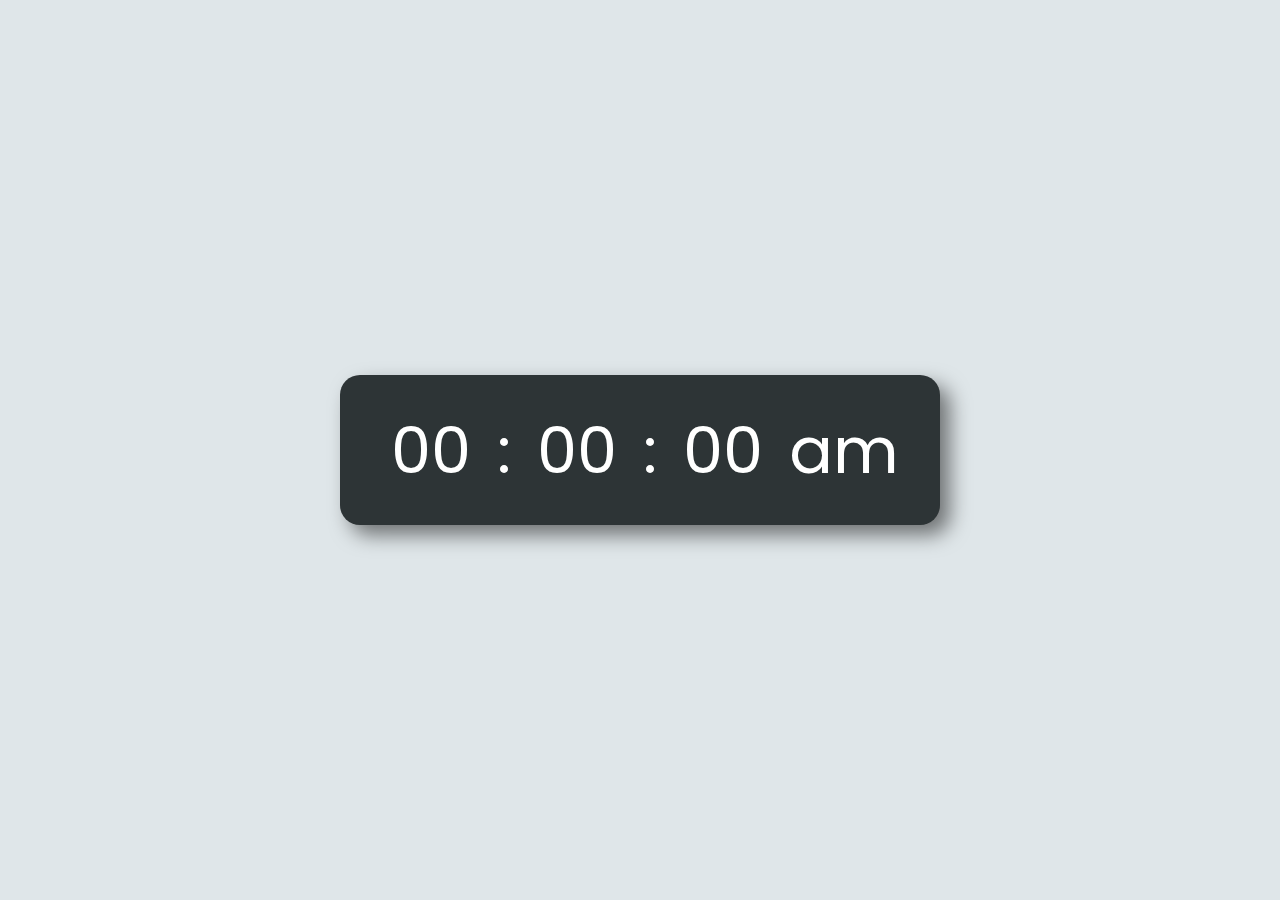
<file: basic digital clock/index.html>
<!DOCTYPE html>
<html lang="en">

<head>
    <meta charset="UTF-8">
    <meta name="viewport" content="width=device-width, initial-scale=1.0">
    <link rel="preconnect" href="https://fonts.gstatic.com">
    <link rel="preconnect" href="https://fonts.gstatic.com">
    <link href="https://fonts.googleapis.com/css2?family=Poppins:wght@100;200;300;400;500;600;700;800;900&display=swap"
        rel="stylesheet">
    <title>Digital Clock</title>
    <link rel="stylesheet" href="./style.css">
</head>

<body>
    <div class="main">
        <div class="clock">
            <div class="hour common">
                <div>00</div>
            </div>
            <div class="colon common">
                <div>:</div>
            </div>

            <div class="min common">
                <div>00</div>
            </div>

            <div class="colon common">
                <div>:</div>
            </div>

            <div class="sec common">
                <div>00</div>
            </div>

            <div class="ampm common">
                <div>am</div>
            </div>

        </div>
        <!-- <div class="buttons">
            <button class="btn hour12" >12-Hour</button>
            <button class="btn hour24" >24-Hour</button>
        </div> -->
    </div>
    </div>

    <script src="./main.js"></script>
</body>

</html>
</file>
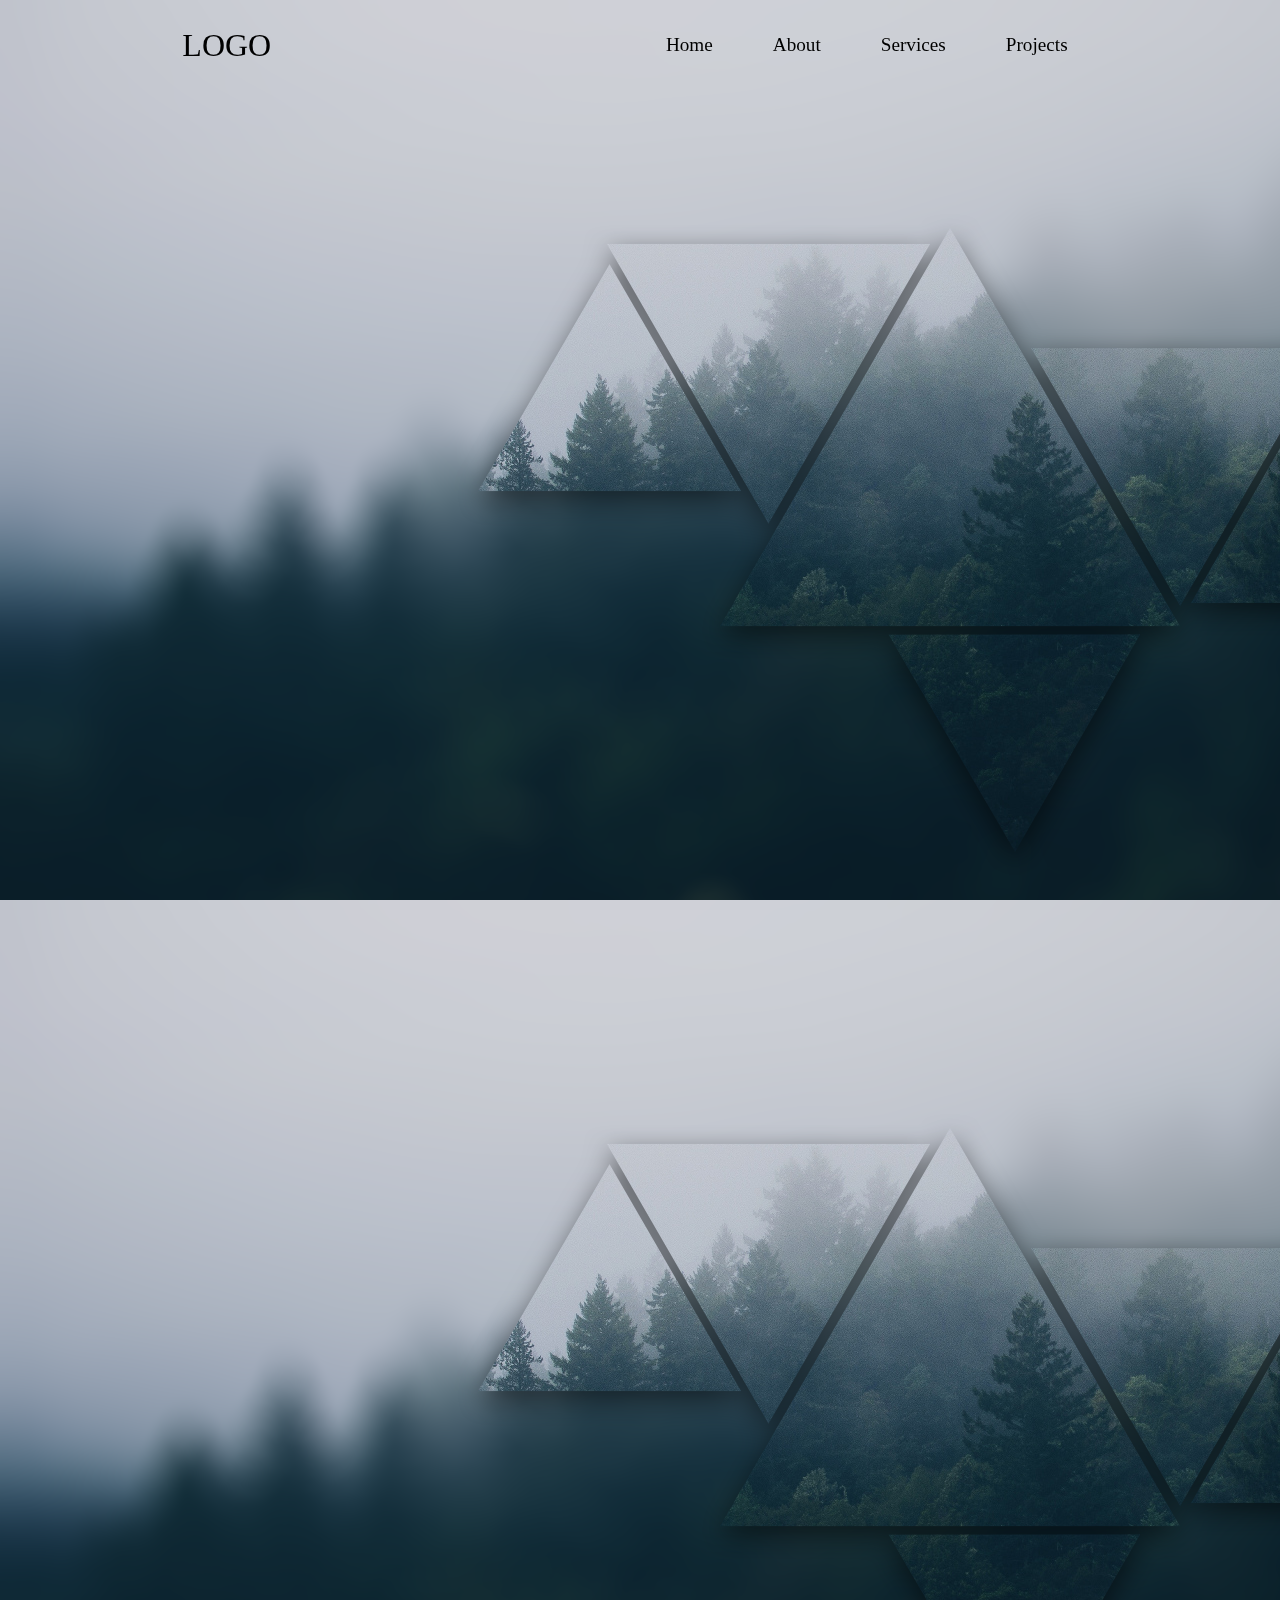
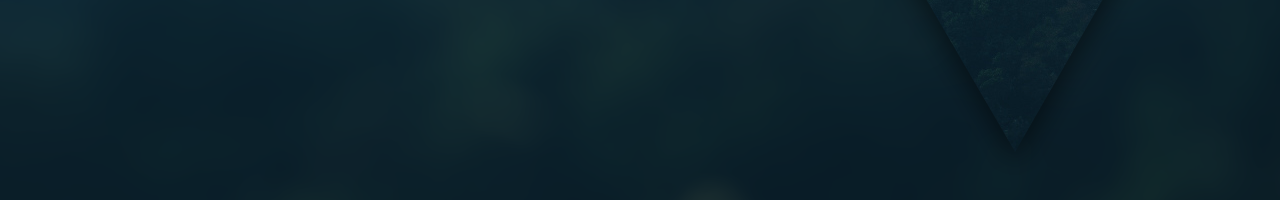
<file: Change navbar on scroll/index.html>
<!DOCTYPE html>
<html lang="en">
<head>
    <meta charset="UTF-8">
    <meta name="viewport" content="width=device-width, initial-scale=1.0">
    <title>Change navbar on scroll</title>
    <link rel="stylesheet" href="style.css">
</head>
<body>

    <!-- <div class="refer"> -->

    </div>
    <div class="nav" id="nav">
        <div class="left">
            LOGO
        </div>

        <div class="right">
            <ul>
                <li>Home</li>
                <li>about</li>
                <li>services</li>
                <li>projects</li>
            </ul>
        </div>

    </div>

    <div class="main1" id="main1"></div>
    <div class="main2"></div>

    <script src="./main.js"></script>
</body>
</html>
</file>
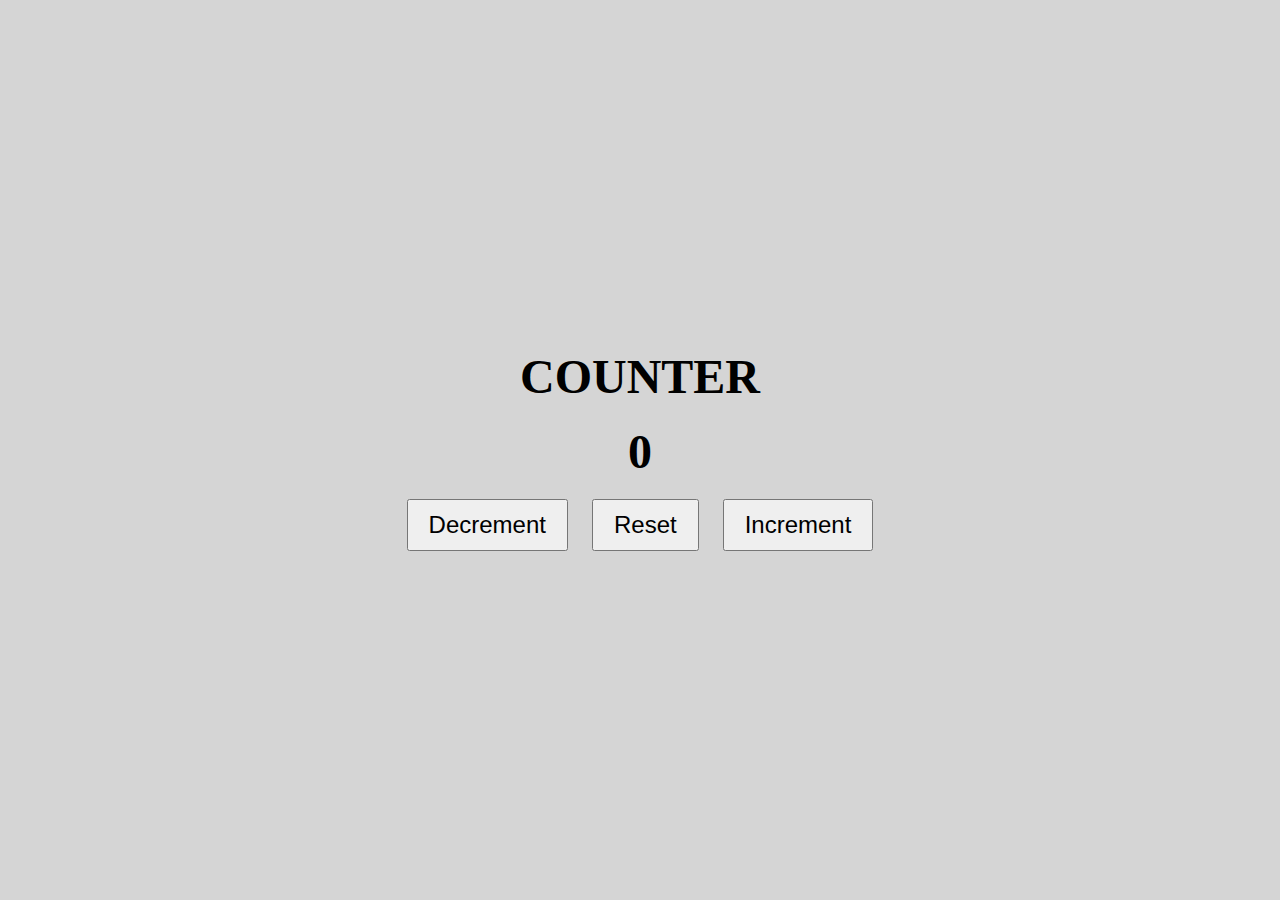
<file: Counter/index.html>
<!DOCTYPE html>
<html lang="en">
<head>
    <meta charset="UTF-8">
    <meta name="viewport" content="width=device-width, initial-scale=1.0">
    <title>Counter Project</title>
    <link rel="stylesheet" href="style.css">
</head>
<body>
    <div class="main">
        <h1>counter</h1>
        <h2>0</h2>
            <div class="btn">
                <button id="dec">Decrement</button>
                <button id="reset">reset</button>
                <button id="inc">Increment</button>
            </div>
    </div>

    <script src="./main.js"></script>
</body>
</html>
</file>
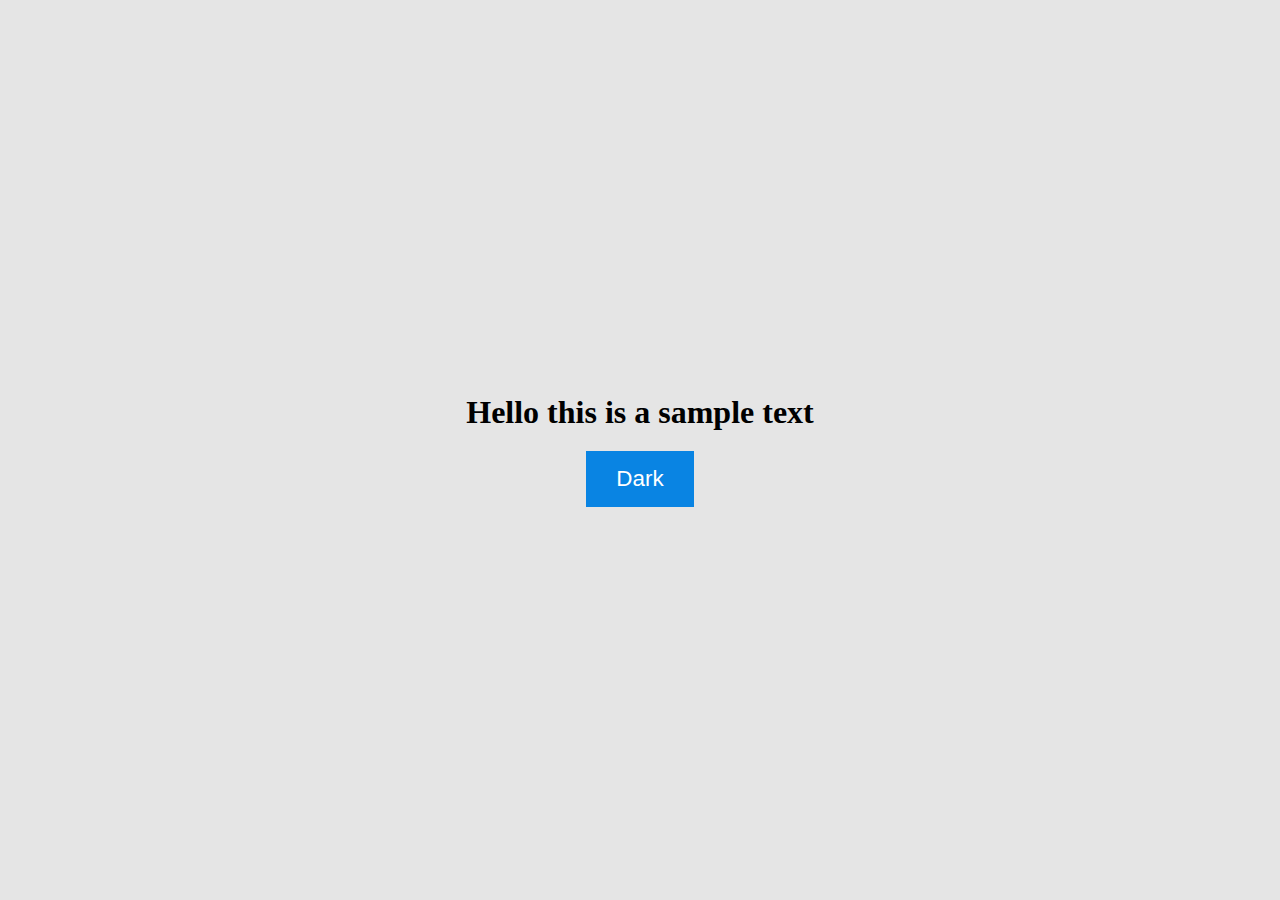
<file: dark mode local storage/index.html>
<!DOCTYPE html>
<html lang="en">
<head>
    <meta charset="UTF-8">
    <meta name="viewport" content="width=device-width, initial-scale=1.0">
    <title>Dark mode Local Storage</title>
    <link rel="stylesheet" href="style.css">
</head>
<body>
    <div class="main">
        <h1>Hello this is a sample text</h1>
        <button class="btn" type="button">Dark</button>
    </div>
    <script src="./main.js"></script>
</body>
</html>
</file>
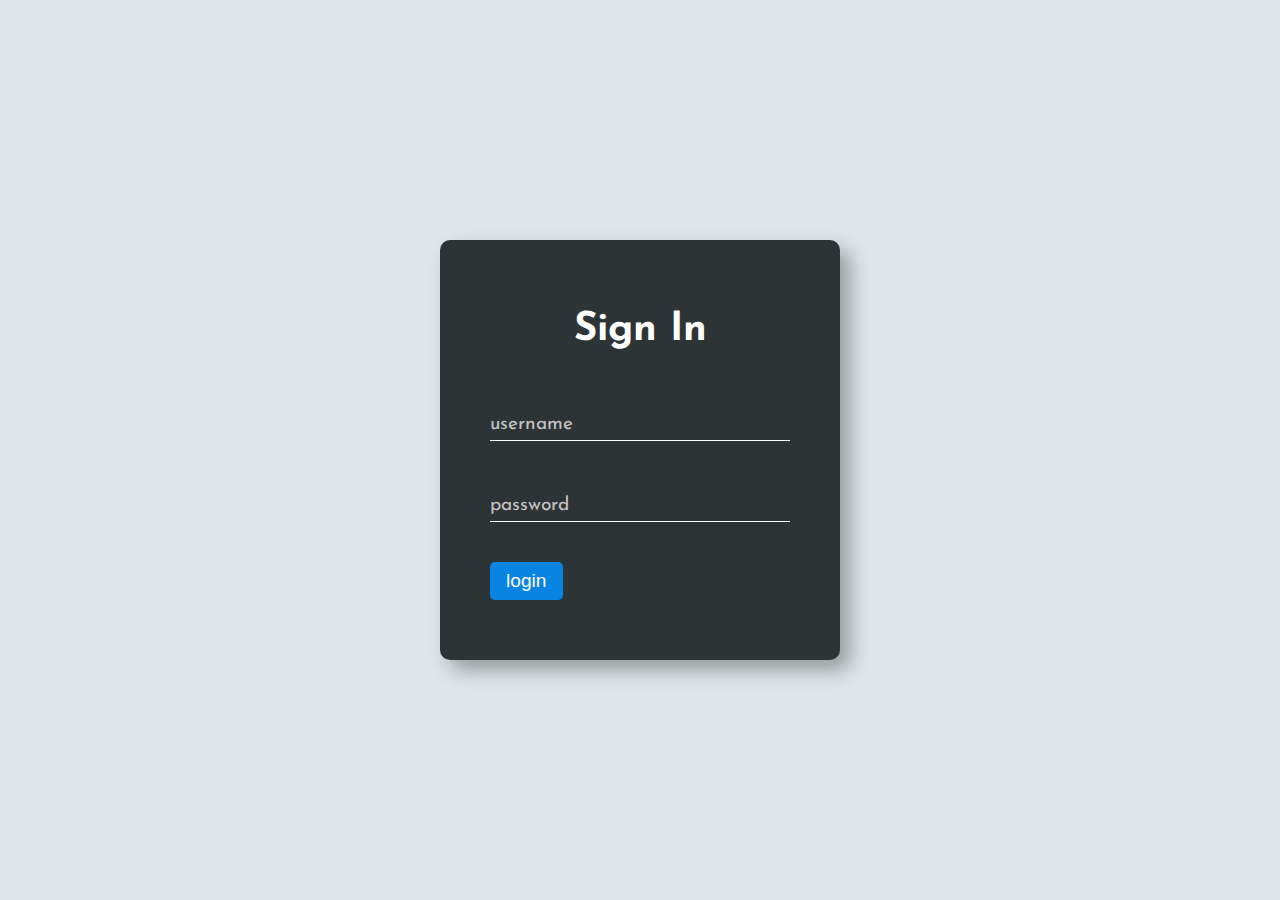
<file: form animation copy/index.html>
<!DOCTYPE html>
<html lang="en">

<head>
    <meta charset="UTF-8">
    <meta name="viewport" content="width=device-width, initial-scale=1.0">
    <title>Form Animation</title>
    <link rel="stylesheet" href="style.css">
    <link rel="preconnect" href="https://fonts.gstatic.com">
    <link href="https://fonts.googleapis.com/css2?family=Josefin+Sans:wght@100;200;300;400;500;600;700&display=swap"
        rel="stylesheet">
</head>

<body>
    <div class="main">
        <form action="">
            <div class="container">
                <h1>sign in</h1>
                <div class="inputfield">
                    <input type="text" autocomplete="off" id="username" required class="input">
                    <!-- <label for="username" class="label">username</label> -->
                    <span class="label">username</span>
                </div>
                <div class="inputfield">
                    <input type="password" autocomplete="off" id="pass" required>
                    <!-- <label for="pass">password</label> -->
                    <span class="label">password</span>
                </div>

                <button class="btn">login</button>
            </div>
        </form>
    </div>

    <script src="./main.js"></script>
</body>

</html>
</file>
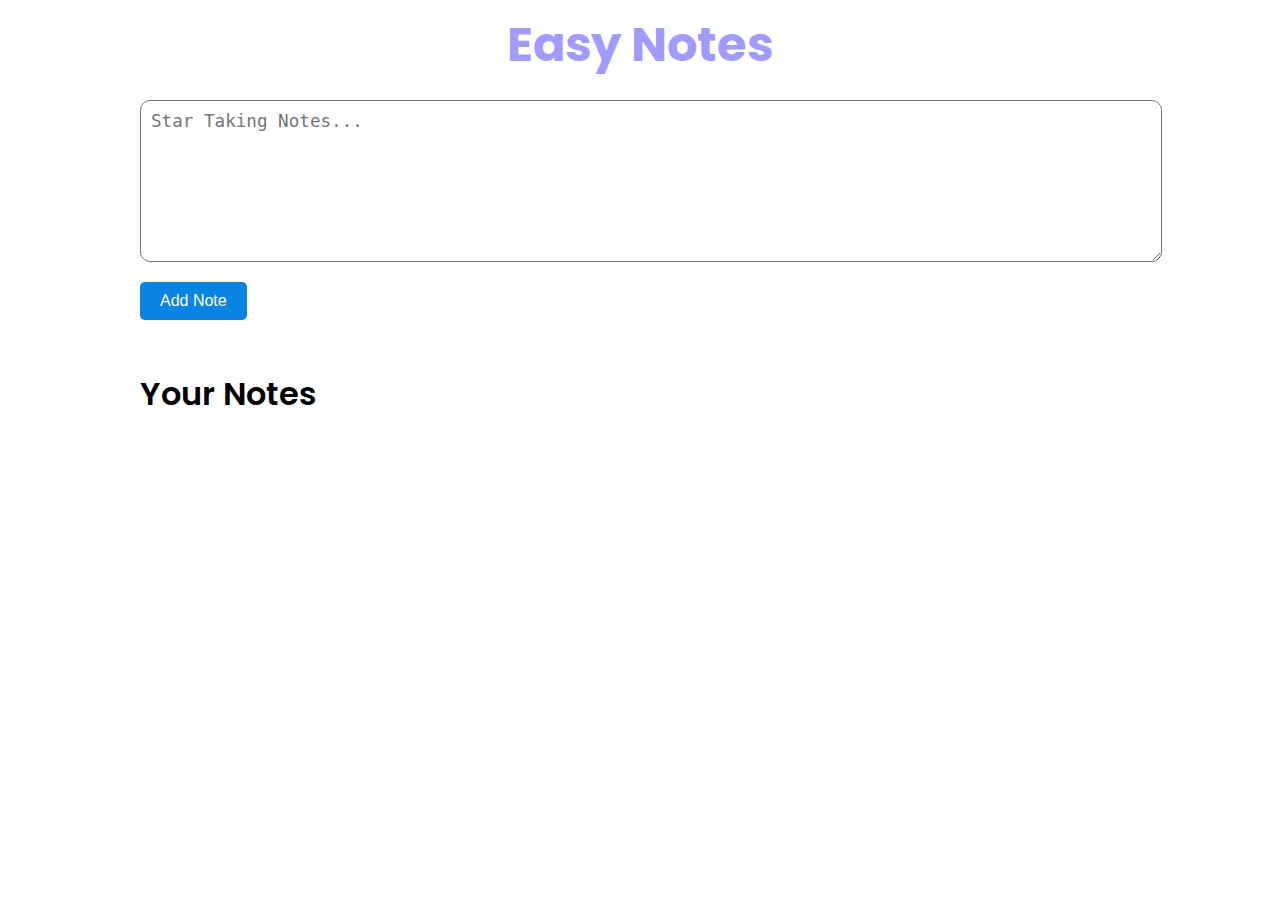
<file: note taking app 2/index.html>
<!DOCTYPE html>
<html lang="en">

<head>
    <meta charset="UTF-8">
    <meta name="viewport" content="width=device-width, initial-scale=1.0">
    <link rel="preconnect" href="https://fonts.gstatic.com">
    <link href="https://fonts.googleapis.com/css2?family=Poppins:wght@100;200;300;400;500;600;700;800;900&display=swap"
        rel="stylesheet">
    <title>Note Taking</title>
    <link rel="stylesheet" href="./style.css">
</head>

<body>
    <div class="heading">
        <h1>Easy Notes</h1>
    </div>

    <div class="notes-container">
        <textarea name="text-input" id="" cols="30" rows="10" class="text-input" placeholder="Star Taking Notes..."></textarea>
        <button class="add-btn">Add Note</button>
    </div>


    <!-- js implementation -->

    <div class="container">
        <h1 class="container-heading">Your Notes</h1>


        <!-- notes container -->
        <div class="notes">
            <!-- <div class="note">
                <p class="note-para">Lorem ipsum dolor sit amet consectetur adipisicing elit. Ea, tempore!</p>
                <button class="note-btn">Delete Note</button>
                <span hidden id="id"></span>
            </div> -->
        </div>
    </div>

    <script src="./main.js"></script>
    </body>

</html>
</file>
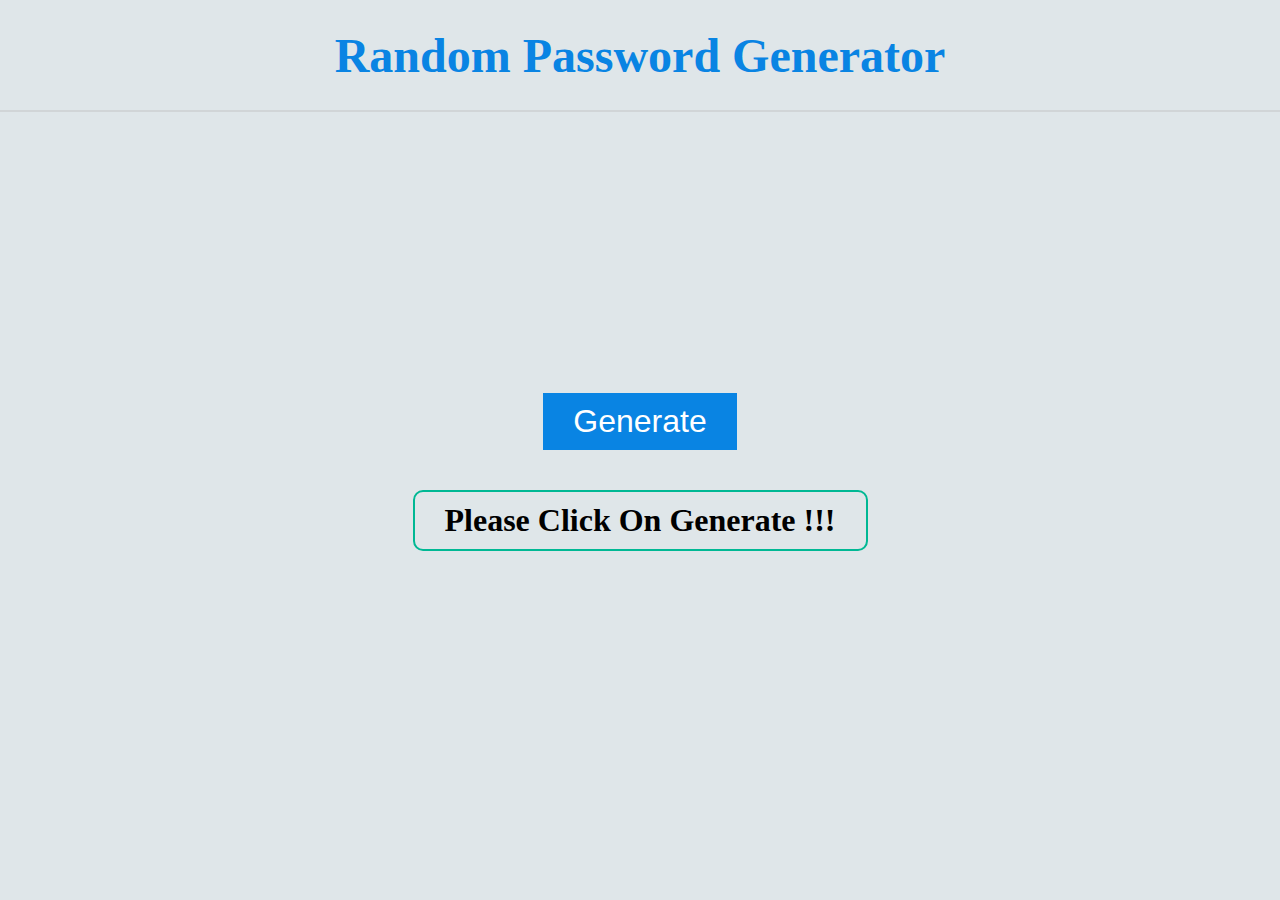
<file: Simple Random Password Generator/index.html>
<!DOCTYPE html>
<html lang="en">
<head>
    <meta charset="UTF-8">
    <meta name="viewport" content="width=device-width, initial-scale=1.0">
    <link rel="stylesheet" href="./style.css">
    <title>Password Generator</title>
</head>
<body>
    <div class="main">
        <div class="nav">
            <h1>Random Password Generator</h1>
        </div>

        <div class="container">
            <!-- <input type="text" class="input"> -->
            <button class="btn">Generate</button>
            <h4 class="pass">Please Click On Generate !!!</h4>
        </div>
    </div>

    <script src="./main.js"></script>
</body>
</html>
</file>
<file: basic digital clock/style.css>
*{
    margin: 0px;
    padding: 0px;
}

.main{
    height: 100vh;
    display: flex;
    justify-content: center;
    align-items: center;
    flex-direction: column;
    background-color: #dfe6e9;
}
.clock{
    display: flex;
    justify-content: center;
    align-items: center;
    font-size: 4rem;
    height: 150px;
    width: 600px;
    color: white;
    border-radius: 20px;
    font-family: 'Poppins', sans-serif;
    background-color: #2d3436;
    box-shadow: 10px 10px 20px rgba(0, 0, 0, 0.5);
}

.common{
    margin: 0px 8px;
    display: flex;
    align-items: center;
    justify-content: center;
    border-radius: 10px;
    user-select: none;
}

.hour{
    height: 100px;
    width: 100px;
}

.min{
    height: 100px;
    width: 100px;
}

.sec{
    height: 100px;
    width: 100px;
}


/*styling buttons */

.buttons{
    display: flex;
    align-items: center;
    justify-content: center;
    margin-top: 40px;
}

.btn{
    background-color: #2d3436;
    color: white;
    border: none;
    padding: 10px 20px;
    font-size: 2.2rem;
    margin: 0px 20px ;
    border-radius: 10px;
    box-shadow: 10px 10px 20px rgba(0, 0, 0, 0.5);
    cursor: pointer;
}

.btn:active{
    font-size: 2rem;
}
</file>
<file: Change navbar on scroll/style.css>
*{
    margin: 0px;
    padding: 0px;
    box-sizing: border-box;
}

.main1{
    background: url(./yYroAZX\ -\ Imgur.png);
    height: 100vh;
    width: 100%;
    object-fit: cover;
    background-repeat: no-repeat;
}

.main2{
    background: url(./yYroAZX\ -\ Imgur.png);
    height: 100vh;
    width: 100%;
    object-fit: cover;
    background-repeat: no-repeat;
}

.nav{
    position: fixed;
    top: 0px;
    left: 0px;
    right: 0px;
    display: flex;
    align-items: center;
    justify-content: center;
    justify-content: space-around;
    height: 10vh;
}

.left{
    font-size: 2rem;
}

.right ul{
    display: flex;
    align-items: center;
    justify-content: center;
}

.right ul li{
    margin: 0px 30px;
    font-size: 1.2rem;
    list-style: none;
    text-transform: capitalize;
}

.refer{
    position: fixed;
    top: 250px;
    left: 0;
    right: 0px;
    bottom: 250px;
    border: 2px solid red;
}

/* After Javascript adding Classes */


.bg{
    background-color: rgba(255, 255, 255, 0.801);
    color: black;
    transition-property: background-color, color;
    transition-duration: 200ms;
    transition-timing-function: ease-in-out;
}
</file>
<file: Counter/style.css>
*{
    margin: 0px;
    padding: 0px;
    box-sizing: border-box;
}

.main{
    height: 100vh;
    width: 100%;
    background-color: #d5d5d5;
    display: flex;
    justify-content: center;
    align-items: center;
    flex-direction: column;
}

h1{
    text-transform: uppercase;
    font-size: 3rem;
    margin-bottom: 20px;
    user-select: none;
}

h2{
    font-size: 3rem;
    margin-bottom: 20px;
}

button{
    font-size: 1.5rem;
    padding: 10px 20px;
    margin: 0px 10px;
    cursor: pointer;
    text-transform: capitalize;
}
</file>
<file: dark mode local storage/style.css>
*{
    margin: 0px;
    padding: 0px;
}
.main{
    height: 100vh;
    background-color: #e5e5e5;
    display: flex;
    align-items: center;
    justify-content: center;
    flex-direction: column;

}
.btn{
    font-size: 1.4rem;
    padding: 15px 30px;
    cursor: pointer;
    margin-top: 20px;
    background-color: #0984e3;
    color: white;
    border: none;
    outline: none;
}

/* after adding js */


.darkModeStyle{
    background-color: black;
    color: white;
    transition: 500ms;
}
</file>
<file: form animation copy/style.css>
*{
    margin: 0px;
    padding: 0px;
}

.main{
    height: 100vh;
    display: flex;
    align-items: center;
    justify-content: center;
    background-color: #dfe6e9;
}

.container{
    background-color: #2d3436;
    color: white;
    width: 300px;
    padding: 40px 50px;
    font-family: 'Josefin Sans', sans-serif;
    box-shadow: 10px 10px 20px rgba(0, 0, 0, 0.329);
    border-radius: 10px;
}

h1{
    font-size: 2.5rem;
    margin: 30px 0px;
    text-transform: capitalize;
    text-align: center;
}


.inputfield{
    position: relative;
}

/* .inputfield label{
    position: absolute;
    top: 35px;
    left: 0px;
    color: white;
    transition: all 200ms ease-in-out;
    font-size: 1.2rem;
    cursor: text;
} */

.label{
        position: absolute;
        top: 35px;
        left: 0px;
        color: rgb(196, 196, 196);
        transition: all 200ms ease-in-out;
        font-size: 1.2rem;
        cursor: text;
        z-index: 1;
}

/* .inputfield input:focus  ~ .label,
.inputfield input:valid  ~ .label{
    top: 0;
    font-size: 1rem;
    color:  #4ab1ff;
    cursor: default;
} */




.inputfield input{
    height: 30px;
    width: 100%;
    outline: none;
    background: none;
    border: none;
    border-bottom: 1.5px solid white;
    font-size: 1.2rem;
    color: white;
    margin: 20px 0px;
    padding: 5px 0px;
    z-index: 2;
}

.btn{
    background-color: #0984e3;
    border: none;
    outline: none;
    padding: 8px 16px ;
    font-size: 1.2rem;
    color: white;
    cursor: pointer;
    border-radius: 5px;
    margin: 20px 0px;
}


/* after javascipt  */

.animate{
    top: 0;
    font-size: 1rem;
    color:  #4ab1ff;
    cursor: default;
}
</file>
<file: note taking app 2/style.css>
*{
    margin: 0px;
    padding: 0px;
}

body{
    background-color: #fff;
}

.heading{
    height: 10vh;
    display: flex;
    /* background-color: red; */
    flex-direction: column;
    align-items: center;
    justify-content: center;
    font-family: 'Poppins', sans-serif;
    color: #a29bfe;
    font-weight: 500;
}

.heading h1{
    font-size: 3rem;
}


/* styling the notes containers */

.notes-container{
    /* border: 2px solid red; */
    width: 1000px;
    margin: auto;
    height: 220px;
    display: flex;
    flex-direction: column;
    align-items: flex-start;
    justify-content: center;
    padding: 10px;
}

.text-input{
    width: 100%;
    padding: 10px;
    font-size: 1.1rem;
    border-radius: 10px;
    outline: none;

}

.add-btn{
    background-color: #0984e3;
    color: white;
    border: none;
    padding: 10px 20px;
    font-size: 1rem;
    margin-top: 20px;
    border-radius: 5px;
    cursor: pointer;
}

/* js implementation */


.container{
    /* background-color: grey; */
    height: auto;
    width: 1000px;
    margin: 20px auto;
    padding: 20px;
}

.container-heading{
    font-family: 'Poppins', sans-serif;
    font-weight: 600;
}


/* styling the Individual note div */

.notes{
    margin: 20px 0px;
    display: flex;
    justify-content: left;
    align-items: center;
    flex-wrap: wrap;

}


.note{
    border: 2px solid rgba(0, 0, 0, 0.212);
    border-radius: 5px;
    display: flex;
    align-items: flex-start;
    justify-content: center;
    width: 250px;
    flex-direction: column;
    padding: 20px;
    font-family: 'Poppins', sans-serif;
    font: 1rem;
    margin: 10px;
    justify-content: center;
    word-wrap: break-word;
    word-break: break-all;
}

.note-para{
    margin-bottom: 10px;
}

.note-btn{
    background-color: #0984e3;
    border: none;
    padding: 10px 20px;
    border-radius: 5px;
    color: white;
    cursor: pointer;
    
}

.error{
    border: 2px solid #d63031;
    transition: border 200ms ease-in-out;
}
</file>
<file: Simple Random Password Generator/style.css>
*{
    margin: 0px;
    padding: 0px;
}

h1{
    font-size: inherit;
}

.nav{
    height: 10vh;
    /* background-color: red; */
    display: flex;
    align-items: center;
    justify-content: center;
    color: #0984e3;
    font-size: 3rem;
    padding: 10px;
    border-bottom: 2px solid rgba(196, 196, 196, 0.486);
}

.main{

    height: 100vh;
    background-color: #dfe6e9;
}

.container{
    height: 80vh;
    display: flex;
    align-items: center;
    justify-content: center;
    flex-direction: column;
}

.input{
    height: 20px;
    width: 300px;
}

.btn{
    font-size: 2rem;
    background-color: #0984e3;
    border: none;
    color: white;
    padding: 10px 30px;
    cursor: pointer;
    margin-bottom: 40px;
}

.pass{
    font-size: 2rem;
    border: 2px solid #00b894;
    padding: 10px 30px;
    cursor: text;
    border-radius: 10px;
    width: auto;
}
</file>
